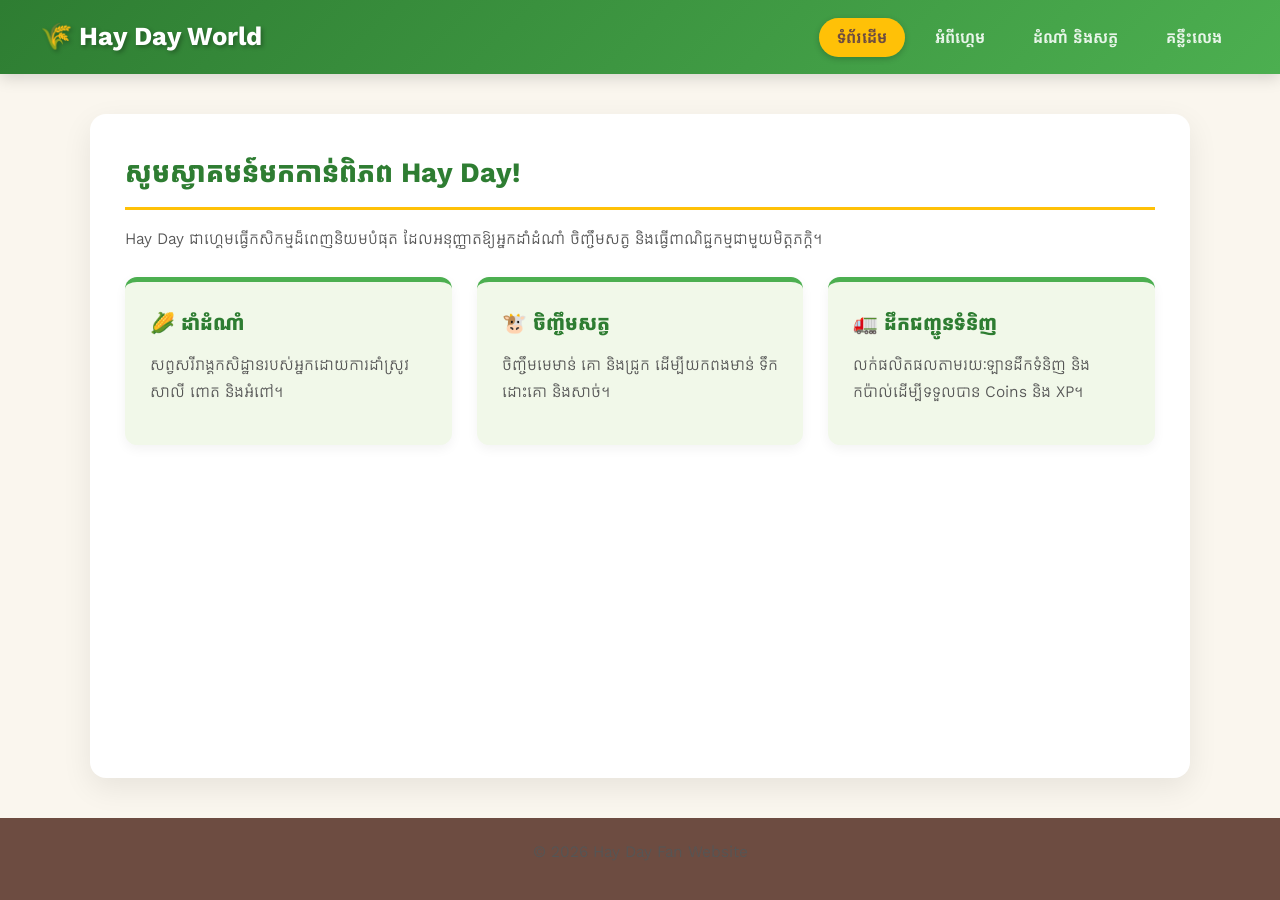
<file: hayday/index.html>
<!DOCTYPE html>
<html lang="km">
<head>
    <meta charset="UTF-8">
    <title>Hay Day Fan Site - Home</title>
    <link rel="stylesheet" href="hayday.css">
</head>
<body>

    <header>
        <div class="logo">🌾 Hay Day World</div>
        <nav>
            <ul>
                <li><a href="index.html" class="active">ទំព័រដើម</a></li>
                <li><a href="abthada.html">អំពីហ្គេម</a></li>
                <li><a href="crop&animal.html">ដំណាំ និងសត្វ</a></li>
                <li><a href="tip.html">គន្លឹះលេង</a></li>
            </ul>
        </nav>
    </header>

    <div class="container">
        <h1>សូមស្វាគមន៍មកកាន់ពិភព Hay Day!</h1>
        <p>Hay Day ជាហ្គេមធ្វើកសិកម្មដ៏ពេញនិយមបំផុត ដែលអនុញ្ញាតឱ្យអ្នកដាំដំណាំ ចិញ្ចឹមសត្វ និងធ្វើពាណិជ្ជកម្មជាមួយមិត្តភក្តិ។</p>
        
        <div class="card-grid">
            <div class="card">
                <h3>🌽 ដាំដំណាំ</h3>
                <p>សព្វសរីរាង្គកសិដ្ឋានរបស់អ្នកដោយការដាំស្រូវសាលី ពោត និងអំពៅ។</p>
            </div>
            <div class="card">
                <h3>🐮 ចិញ្ចឹមសត្វ</h3>
                <p>ចិញ្ចឹមមេមាន់ គោ និងជ្រូក ដើម្បីយកពងមាន់ ទឹកដោះគោ និងសាច់។</p>
            </div>
            <div class="card">
                <h3>🚛 ដឹកជញ្ជូនទំនិញ</h3>
                <p>លក់ផលិតផលតាមរយៈឡានដឹកទំនិញ និងកប៉ាល់ដើម្បីទទួលបាន Coins និង XP។</p>
            </div>
        </div>
    </div>

    <footer>
        <p>&copy; 2026 Hay Day Fan Website</p>
    </footer>

</body>
</html>
</file>
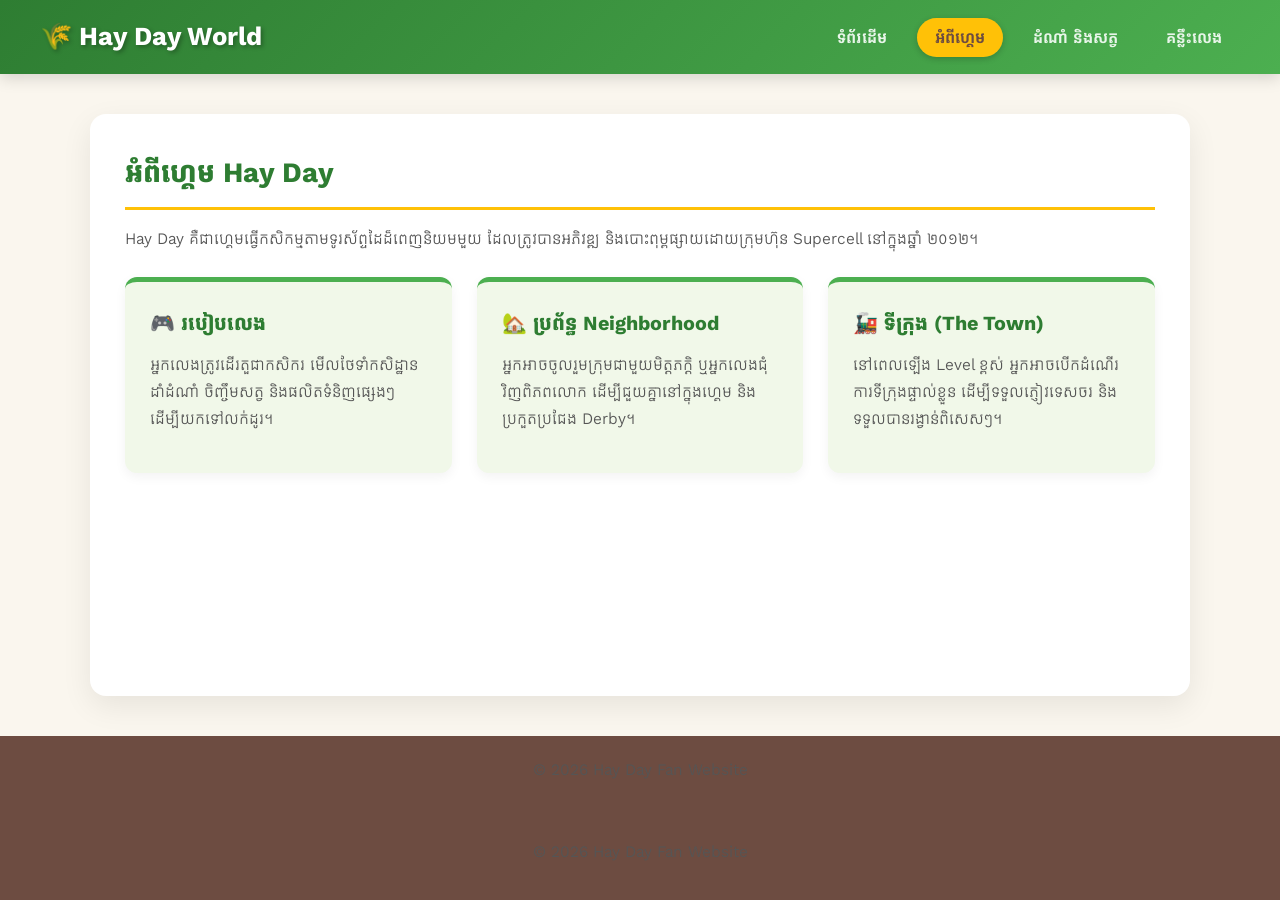
<file: hayday/abthada.html>
<!DOCTYPE html>
<html lang="km">
<head>
    <meta charset="UTF-8">
    <title>Hay Day Fan Site - About</title>
    <link rel="stylesheet" href="hayday.css">
</head>
<body>

    <header>
        <div class="logo">🌾 Hay Day World</div>
        <nav>
            <ul>
               <li><a href="index.html">ទំព័រដើម</a></li>
                <li><a href="abthada.html"class="active">អំពីហ្គេម</a></li>
                <li><a href="crop&animal.html" >ដំណាំ និងសត្វ</a></li>
                <li><a href="tip.html">គន្លឹះលេង</a></li>
            </ul>
        </nav>
    </header>

    <div class="container">
        <h1>អំពីហ្គេម Hay Day</h1>
        <p>Hay Day គឺជាហ្គេមធ្វើកសិកម្មតាមទូរស័ព្ទដៃដ៏ពេញនិយមមួយ ដែលត្រូវបានអភិវឌ្ឍ និងបោះពុម្ពផ្សាយដោយក្រុមហ៊ុន Supercell នៅក្នុងឆ្នាំ ២០១២។</p>
        
        <div class="card-grid">
            <div class="card">
                <h3>🎮 របៀបលេង</h3>
                <p>អ្នកលេងត្រូវដើរតួជាកសិករ មើលថែទាំកសិដ្ឋាន ដាំដំណាំ ចិញ្ចឹមសត្វ និងផលិតទំនិញផ្សេងៗដើម្បីយកទៅលក់ដូរ។</p>
            </div>
            <div class="card">
                <h3>🏡 ប្រព័ន្ធ Neighborhood</h3>
                <p>អ្នកអាចចូលរួមក្រុមជាមួយមិត្តភក្តិ ឬអ្នកលេងជុំវិញពិភពលោក ដើម្បីជួយគ្នានៅក្នុងហ្គេម និងប្រកួតប្រជែង Derby។</p>
            </div>
            <div class="card">
                <h3>🚂 ទីក្រុង (The Town)</h3>
                <p>នៅពេលឡើង Level ខ្ពស់ អ្នកអាចបើកដំណើរការទីក្រុងផ្ទាល់ខ្លួន ដើម្បីទទួលភ្ញៀវទេសចរ និងទទួលបានរង្វាន់ពិសេសៗ។</p>
            </div>
        </div>
    </div>

    <footer>
        <p>&copy; 2026 Hay Day Fan Website</p>
    </footer>

</body>
</html>

    <footer>
        <p>&copy; 2026 Hay Day Fan Website</p>
    </footer>

</body>
</html>
</file>
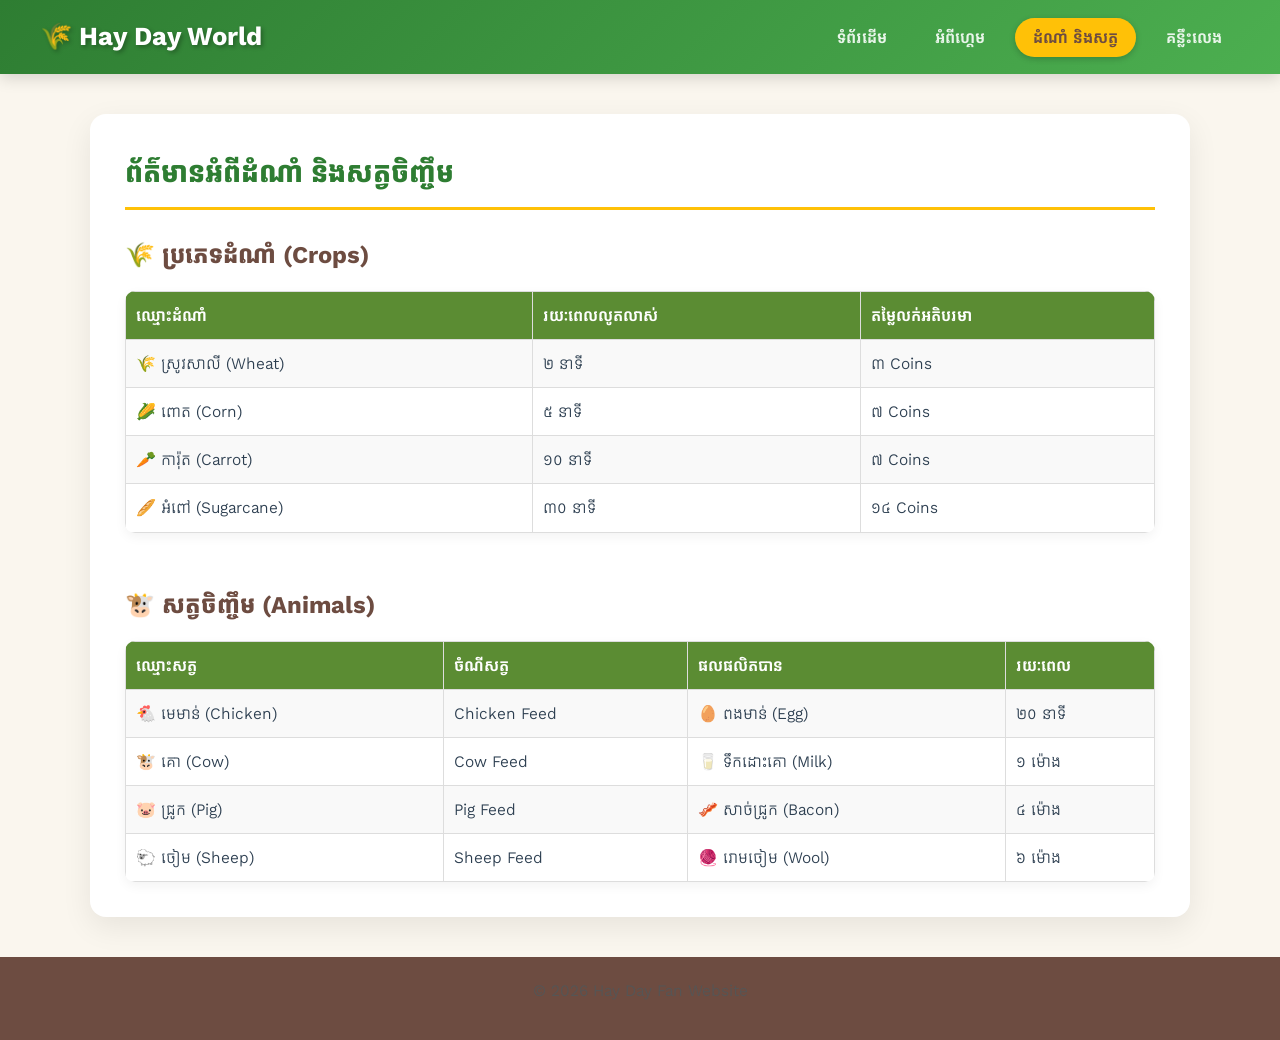
<file: hayday/crop&animal.html>
<!DOCTYPE html>
<html lang="km">
<head>
    <meta charset="UTF-8">
    <title>Hay Day Fan Site - Crops & Animals</title>
    <link rel="stylesheet" href="hayday.css">
    <style>
        table {
            width: 100%;
            border-collapse: collapse;
            margin-top: 15px;
        }
        th, td {
            border: 1px solid #ddd;
            padding: 10px;
            text-align: left;
        }
        th {
            background-color: #5b8c33;
            color: white;
        }
        tr:nth-child(even) {
            background-color: #f9f9f9;
        }
    </style>
</head>
<body>

    <header>
        <div class="logo">🌾 Hay Day World</div>
        <nav>
            <ul>
                <li><a href="index.html">ទំព័រដើម</a></li>
                <li><a href="abthada.html">អំពីហ្គេម</a></li>
                <li><a href="crop&animal.html" class="active">ដំណាំ និងសត្វ</a></li>
                <li><a href="tip.html">គន្លឹះលេង</a></li>
            </ul>
        </nav>
    </header>

    <div class="container">
        <h1>ព័ត៌មានអំពីដំណាំ និងសត្វចិញ្ចឹម</h1>
        
        <h2>🌾 ប្រភេទដំណាំ (Crops)</h2>
        <table>
            <tr>
                <th>ឈ្មោះដំណាំ</th>
                <th>រយៈពេលលូតលាស់</th>
                <th>តម្លៃលក់អតិបរមា</th>
            </tr>
            <tr>
                <td>🌾 ស្រូវសាលី (Wheat)</td>
                <td>២ នាទី</td>
                <td>៣ Coins</td>
            </tr>
            <tr>
                <td>🌽 ពោត (Corn)</td>
                <td>៥ នាទី</td>
                <td>៧ Coins</td>
            </tr>
            <tr>
                <td>🥕 ការ៉ុត (Carrot)</td>
                <td>១០ នាទី</td>
                <td>៧ Coins</td>
            </tr>
            <tr>
                <td>🥖 អំពៅ (Sugarcane)</td>
                <td>៣០ នាទី</td>
                <td>១៤ Coins</td>
            </tr>
        </table>

        <br>

        <h2>🐮 សត្វចិញ្ចឹម (Animals)</h2>
        <table>
            <tr>
                <th>ឈ្មោះសត្វ</th>
                <th>ចំណីសត្វ</th>
                <th>ផលផលិតបាន</th>
                <th>រយៈពេល</th>
            </tr>
            <tr>
                <td>🐔 មេមាន់ (Chicken)</td>
                <td>Chicken Feed</td>
                <td>🥚 ពងមាន់ (Egg)</td>
                <td>២០ នាទី</td>
            </tr>
            <tr>
                <td>🐮 គោ (Cow)</td>
                <td>Cow Feed</td>
                <td>🥛 ទឹកដោះគោ (Milk)</td>
                <td>១ ម៉ោង</td>
            </tr>
            <tr>
                <td>🐷 ជ្រូក (Pig)</td>
                <td>Pig Feed</td>
                <td>🥓 សាច់ជ្រូក (Bacon)</td>
                <td>៤ ម៉ោង</td>
            </tr>
            <tr>
                <td>🐑 ចៀម (Sheep)</td>
                <td>Sheep Feed</td>
                <td>🧶 រោមចៀម (Wool)</td>
                <td>៦ ម៉ោង</td>
            </tr>
        </table>
    </div>

    <footer>
        <p>&copy; 2026 Hay Day Fan Website</p>
    </footer>

</body>
</html>
</file>
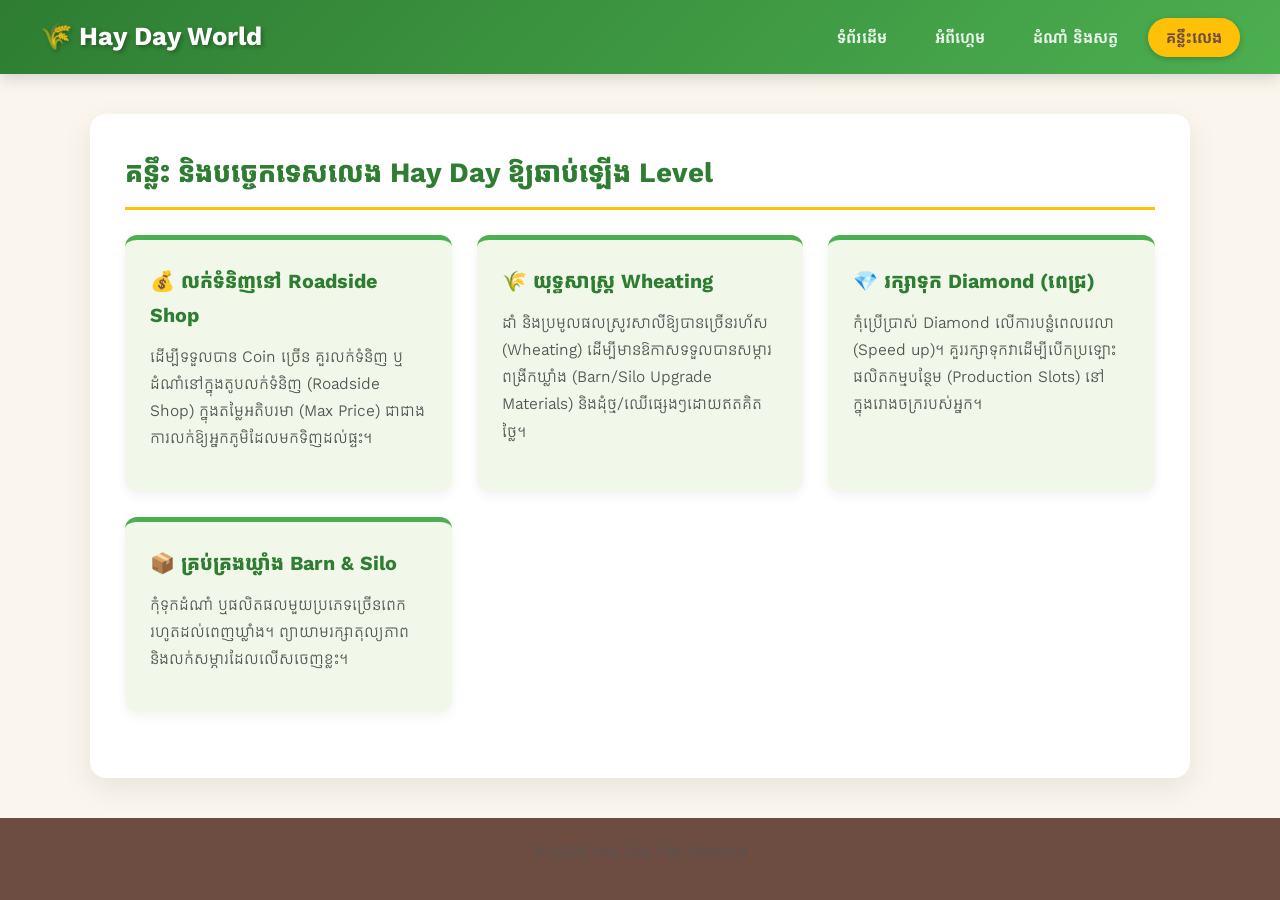
<file: hayday/tip.html>
<!DOCTYPE html>
<html lang="km">
<head>
    <meta charset="UTF-8">
    <title>Hay Day Fan Site - Tips & Tricks</title>
    <link rel="stylesheet" href="hayday.css">
</head>
<body>

    <header>
        <div class="logo">🌾 Hay Day World</div>
        <nav>
            <ul>
                <li><a href="index.html">ទំព័រដើម</a></li>
                <li><a href="abthada.html">អំពីហ្គេម</a></li>
                <li><a href="crop&animal.html">ដំណាំ និងសត្វ</a></li>
                <li><a href="tip.html"  class="active">គន្លឹះលេង</a></li>
            </ul>
        </nav>
    </header>

    <div class="container">
        <h1>គន្លឹះ និងបច្ចេកទេសលេង Hay Day ឱ្យឆាប់ឡើង Level</h1>
        
        <div class="card-grid">
            <div class="card">
                <h3>💰 លក់ទំនិញនៅ Roadside Shop</h3>
                <p>ដើម្បីទទួលបាន Coin ច្រើន គួរលក់ទំនិញ ឬដំណាំនៅក្នុងតូបលក់ទំនិញ (Roadside Shop) ក្នុងតម្លៃអតិបរមា (Max Price) ជាជាងការលក់ឱ្យអ្នកភូមិដែលមកទិញដល់ផ្ទះ។</p>
            </div>
            <div class="card">
                <h3>🌾 យុទ្ធសាស្ត្រ Wheating</h3>
                <p>ដាំ និងប្រមូលផលស្រូវសាលីឱ្យបានច្រើនរហ័ស (Wheating) ដើម្បីមានឱកាសទទួលបានសម្ភារពង្រីកឃ្លាំង (Barn/Silo Upgrade Materials) និងដុំថ្ម/ឈើផ្សេងៗដោយឥតគិតថ្លៃ។</p>
            </div>
            <div class="card">
                <h3>💎 រក្សាទុក Diamond (ពេជ្រ)</h3>
                <p>កុំប្រើប្រាស់ Diamond លើការបន្លំពេលវេលា (Speed up)។ គួររក្សាទុកវាដើម្បីបើកប្រឡោះផលិតកម្មបន្ថែម (Production Slots) នៅក្នុងរោងចក្ររបស់អ្នក។</p>
            </div>
            <div class="card">
                <h3>📦 គ្រប់គ្រងឃ្លាំង Barn & Silo</h3>
                <p>កុំទុកដំណាំ ឬផលិតផលមួយប្រភេទច្រើនពេក រហូតដល់ពេញឃ្លាំង។ ព្យាយាមរក្សាតុល្យភាព និងលក់សម្ភារដែលលើសចេញខ្លះ។</p>
            </div>
        </div>
    </div>

    <footer>
        <p>&copy; 2026 Hay Day Fan Website</p>
    </footer>

</body>
</html>
</file>
<file: hayday/hayday.css>
/* Import Google Fonts សម្រាប់អក្សរខ្មែរ និងអង់គ្លេស */
@import url('https://fonts.googleapis.com/css2?family=Kantumruy+Pro:wght@400;600;700&family=Poppins:wght@400;600;700&display=swap');

:root {
    --primary-green: #4CAF50;
    --dark-green: #2E7D32;
    --accent-orange: #FF9800;
    --accent-yellow: #FFC107;
    --wood-brown: #6D4C41;
    --bg-cream: #FAF6EE;
    --text-dark: #2C3E50;
    --card-bg: #FFFFFF;
}

* {
    margin: 0;
    padding: 0;
    box-sizing: border-box;
    font-family: 'Kantumruy Pro', 'Poppins', Arial, sans-serif;
}

body {
    background-color: var(--bg-cream);
    color: var(--text-dark);
    line-height: 1.7;
    min-height: 100vh;
    display: flex;
    flex-direction: column;
}

/* Navigation Bar */
header {
    background: linear-gradient(135deg, var(--dark-green), var(--primary-green));
    padding: 15px 40px;
    display: flex;
    justify-content: space-between;
    align-items: center;
    box-shadow: 0 4px 15px rgba(0, 0, 0, 0.15);
    position: sticky;
    top: 0;
    z-index: 1000;
}

.logo {
    color: #FFFFFF;
    font-size: 26px;
    font-weight: 700;
    text-shadow: 2px 2px 4px rgba(0, 0, 0, 0.3);
}

nav ul {
    list-style: none;
    display: flex;
    gap: 12px;
}

nav a {
    color: #E8F5E9;
    text-decoration: none;
    font-weight: 600;
    padding: 10px 18px;
    border-radius: 25px;
    transition: all 0.3s ease;
}

nav a:hover {
    background-color: var(--accent-orange);
    color: #FFFFFF;
    transform: translateY(-2px);
    box-shadow: 0 4px 8px rgba(0, 0, 0, 0.2);
}

nav a.active {
    background-color: var(--accent-yellow);
    color: var(--wood-brown);
    box-shadow: 0 2px 6px rgba(0, 0, 0, 0.2);
}

/* Main Container */
.container {
    max-width: 1100px;
    width: 90%;
    margin: 40px auto;
    padding: 35px;
    background: var(--card-bg);
    border-radius: 16px;
    box-shadow: 0 10px 30px rgba(0, 0, 0, 0.08);
    flex: 1;
}

h1 {
    color: var(--dark-green);
    font-size: 28px;
    margin-bottom: 15px;
    border-bottom: 3px solid var(--accent-yellow);
    padding-bottom: 10px;
}

h2 {
    color: var(--wood-brown);
    margin: 25px 0 15px;
}

p {
    font-size: 16px;
    color: #555555;
    margin-bottom: 15px;
}

/* Card Grid Layout */
.card-grid {
    display: grid;
    grid-template-columns: repeat(auto-fit, minmax(280px, 1fr));
    gap: 25px;
    margin-top: 25px;
}

.card {
    background: #F1F8E9;
    padding: 25px;
    border-radius: 12px;
    border-top: 5px solid var(--primary-green);
    box-shadow: 0 4px 12px rgba(0, 0, 0, 0.05);
    transition: all 0.3s ease;
}

.card:hover {
    transform: translateY(-8px);
    box-shadow: 0 12px 24px rgba(0, 0, 0, 0.12);
    background: #E8F5E9;
}

.card h3 {
    color: var(--dark-green);
    font-size: 20px;
    margin-bottom: 10px;
}

/* Table Style for Crops & Animals */
table {
    width: 100%;
    border-collapse: separate;
    border-spacing: 0;
    margin-top: 20px;
    border-radius: 10px;
    overflow: hidden;
    box-shadow: 0 4px 12px rgba(0, 0, 0, 0.05);
}

th, td {
    padding: 14px 18px;
    text-align: left;
}

th {
    background-color: var(--primary-green);
    color: white;
    font-weight: 600;
}

tr:nth-child(even) {
    background-color: #F9FBE7;
}

tr:nth-child(odd) {
    background-color: #FFFFFF;
}

tr:hover {
    background-color: #FFF59D;
    transition: background-color 0.2s ease;
}

/* Footer */
footer {
    text-align: center;
    padding: 20px;
    background-color: var(--wood-brown);
    color: #E8F5E9;
    font-size: 14px;
    margin-top: auto;
}

/* Mobile Responsive */
@media (max-width: 768px) {
    header {
        flex-direction: column;
        gap: 15px;
        padding: 20px;
    }

    nav ul {
        flex-wrap: wrap;
        justify-content: center;
    }

    .container {
        padding: 20px;
    }
}
</file>
